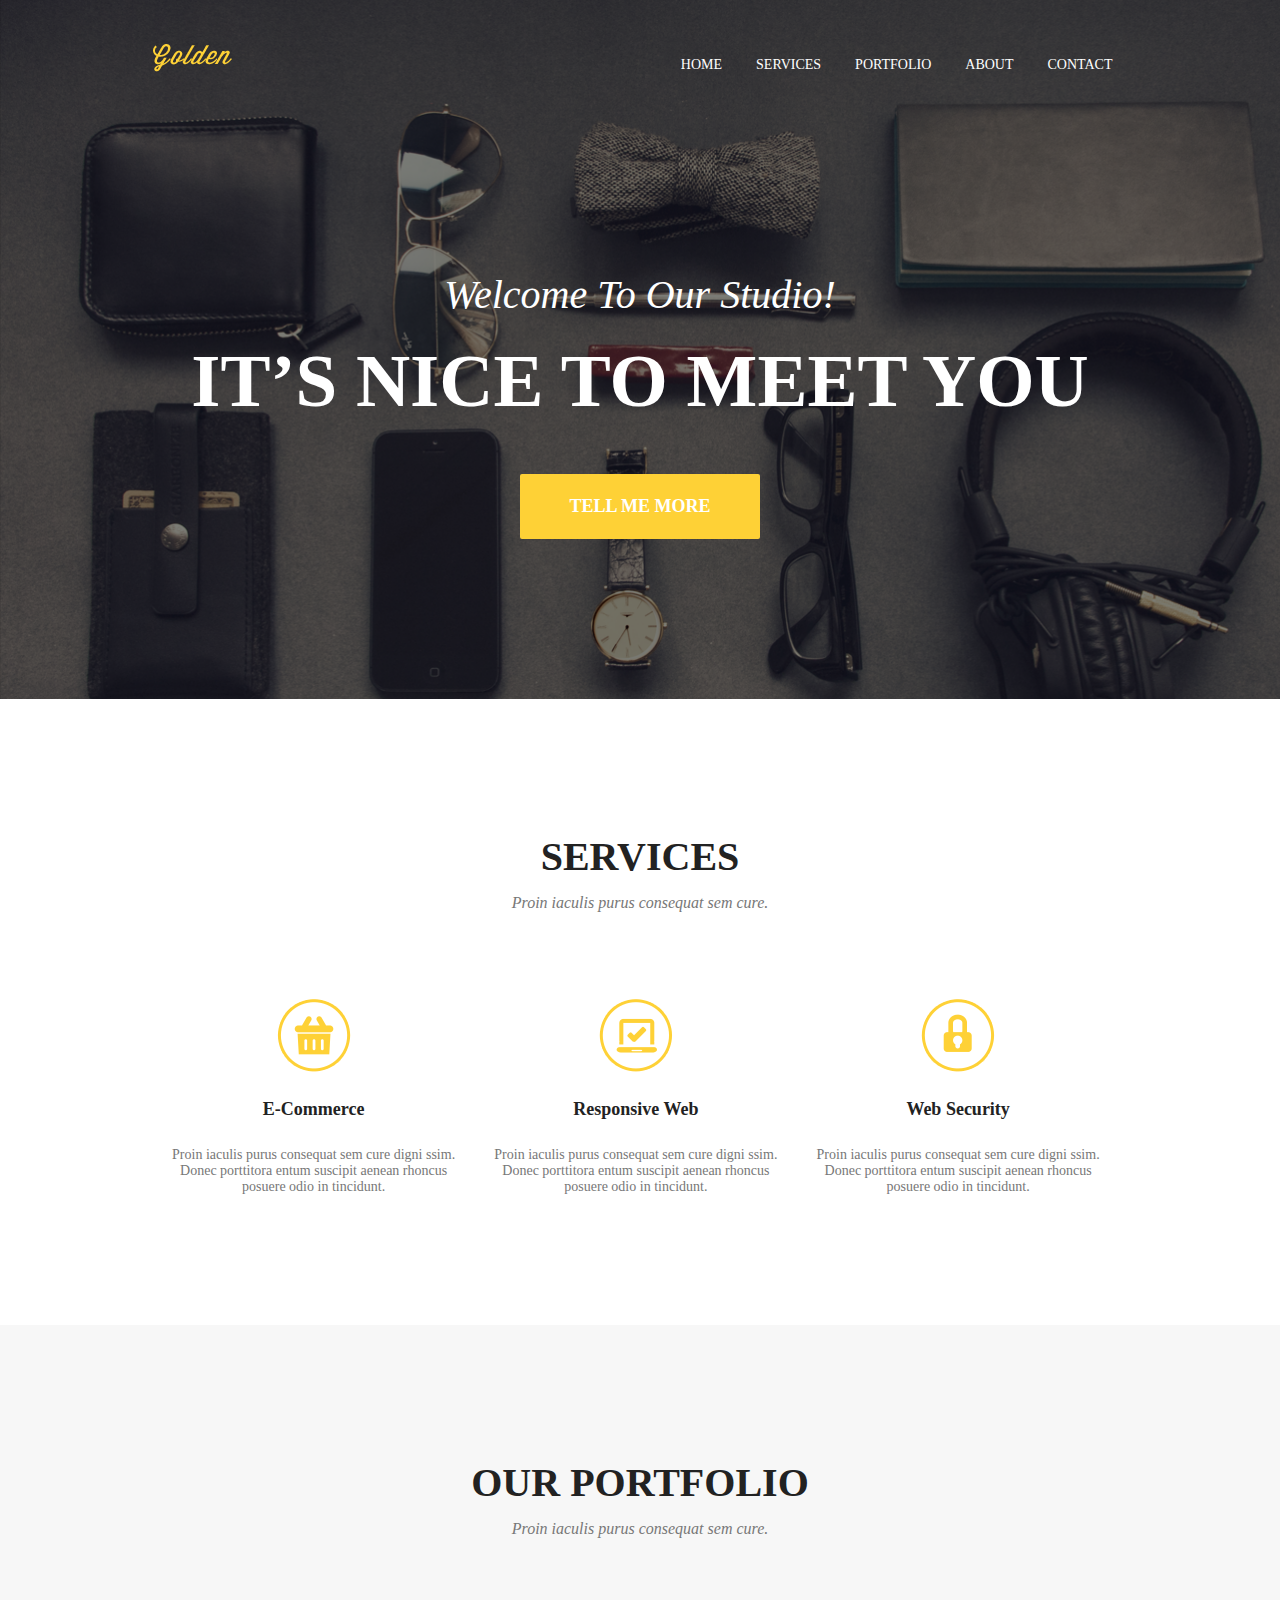
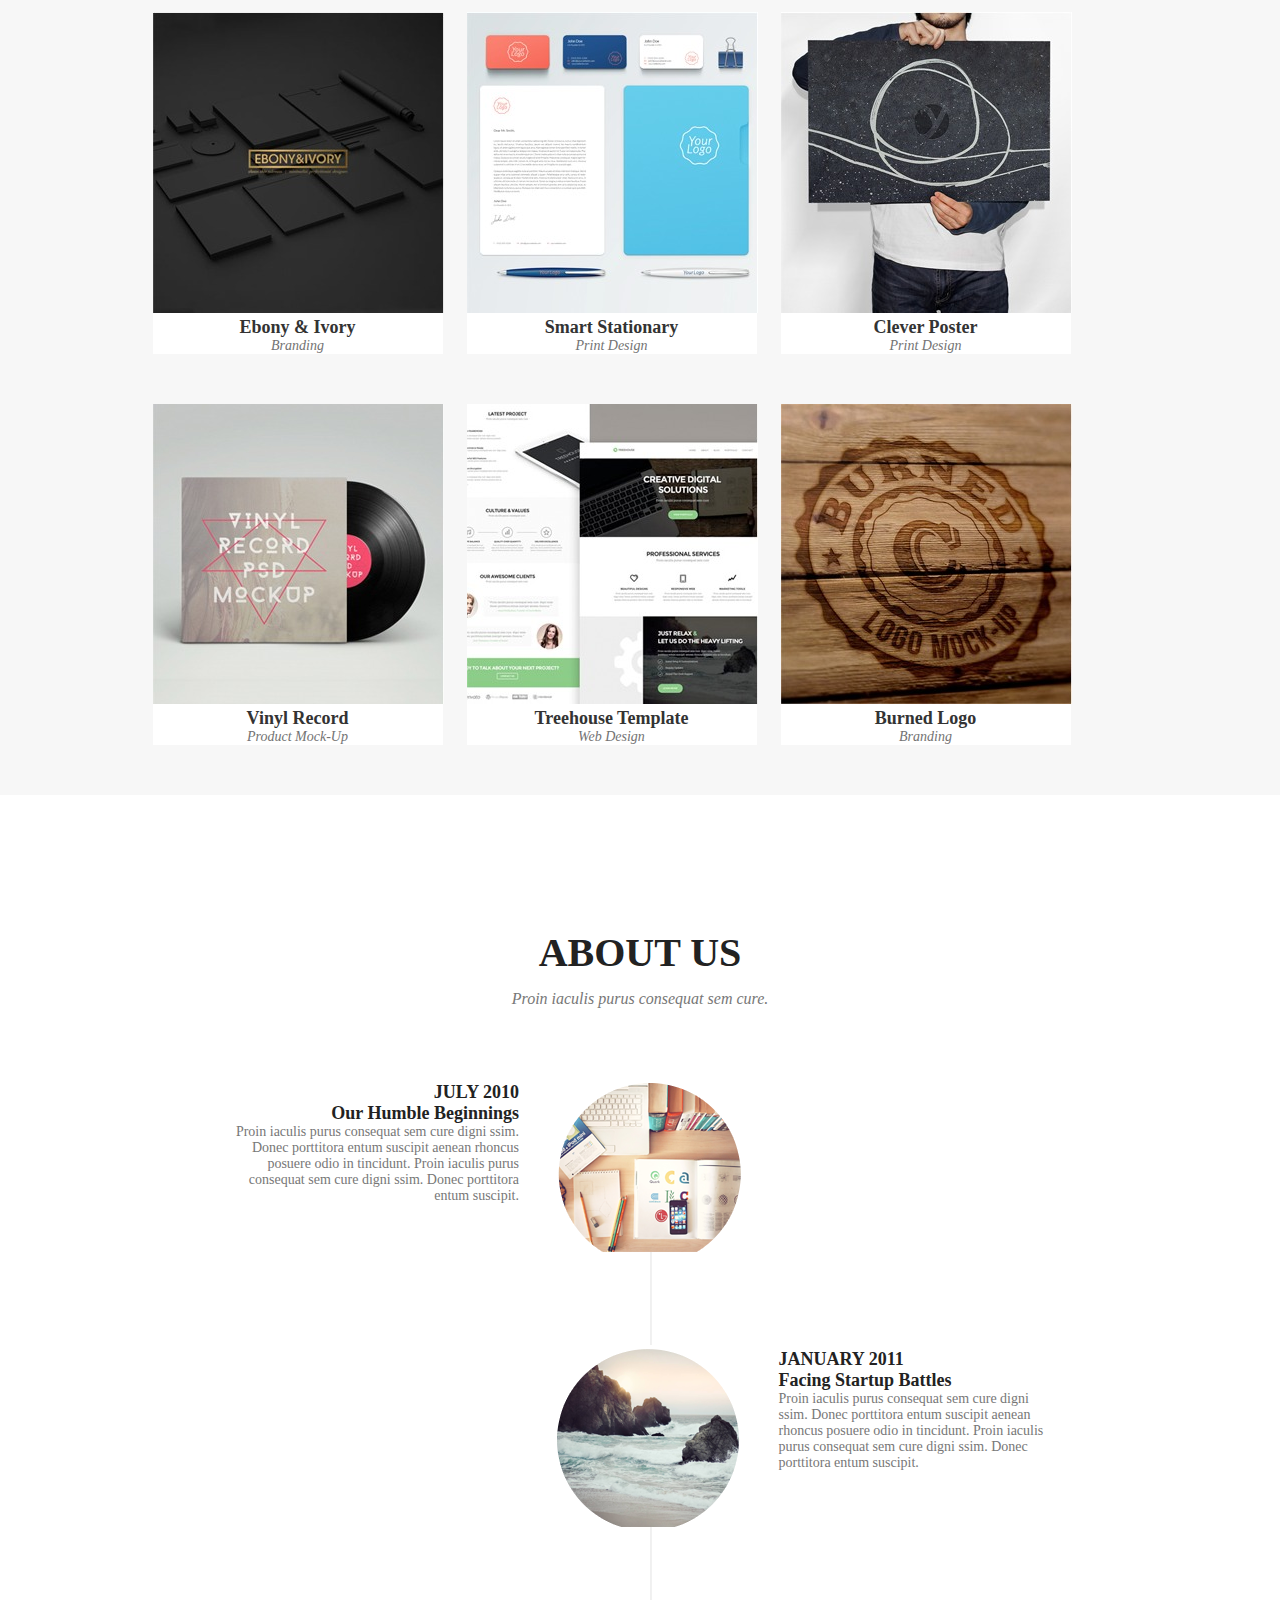
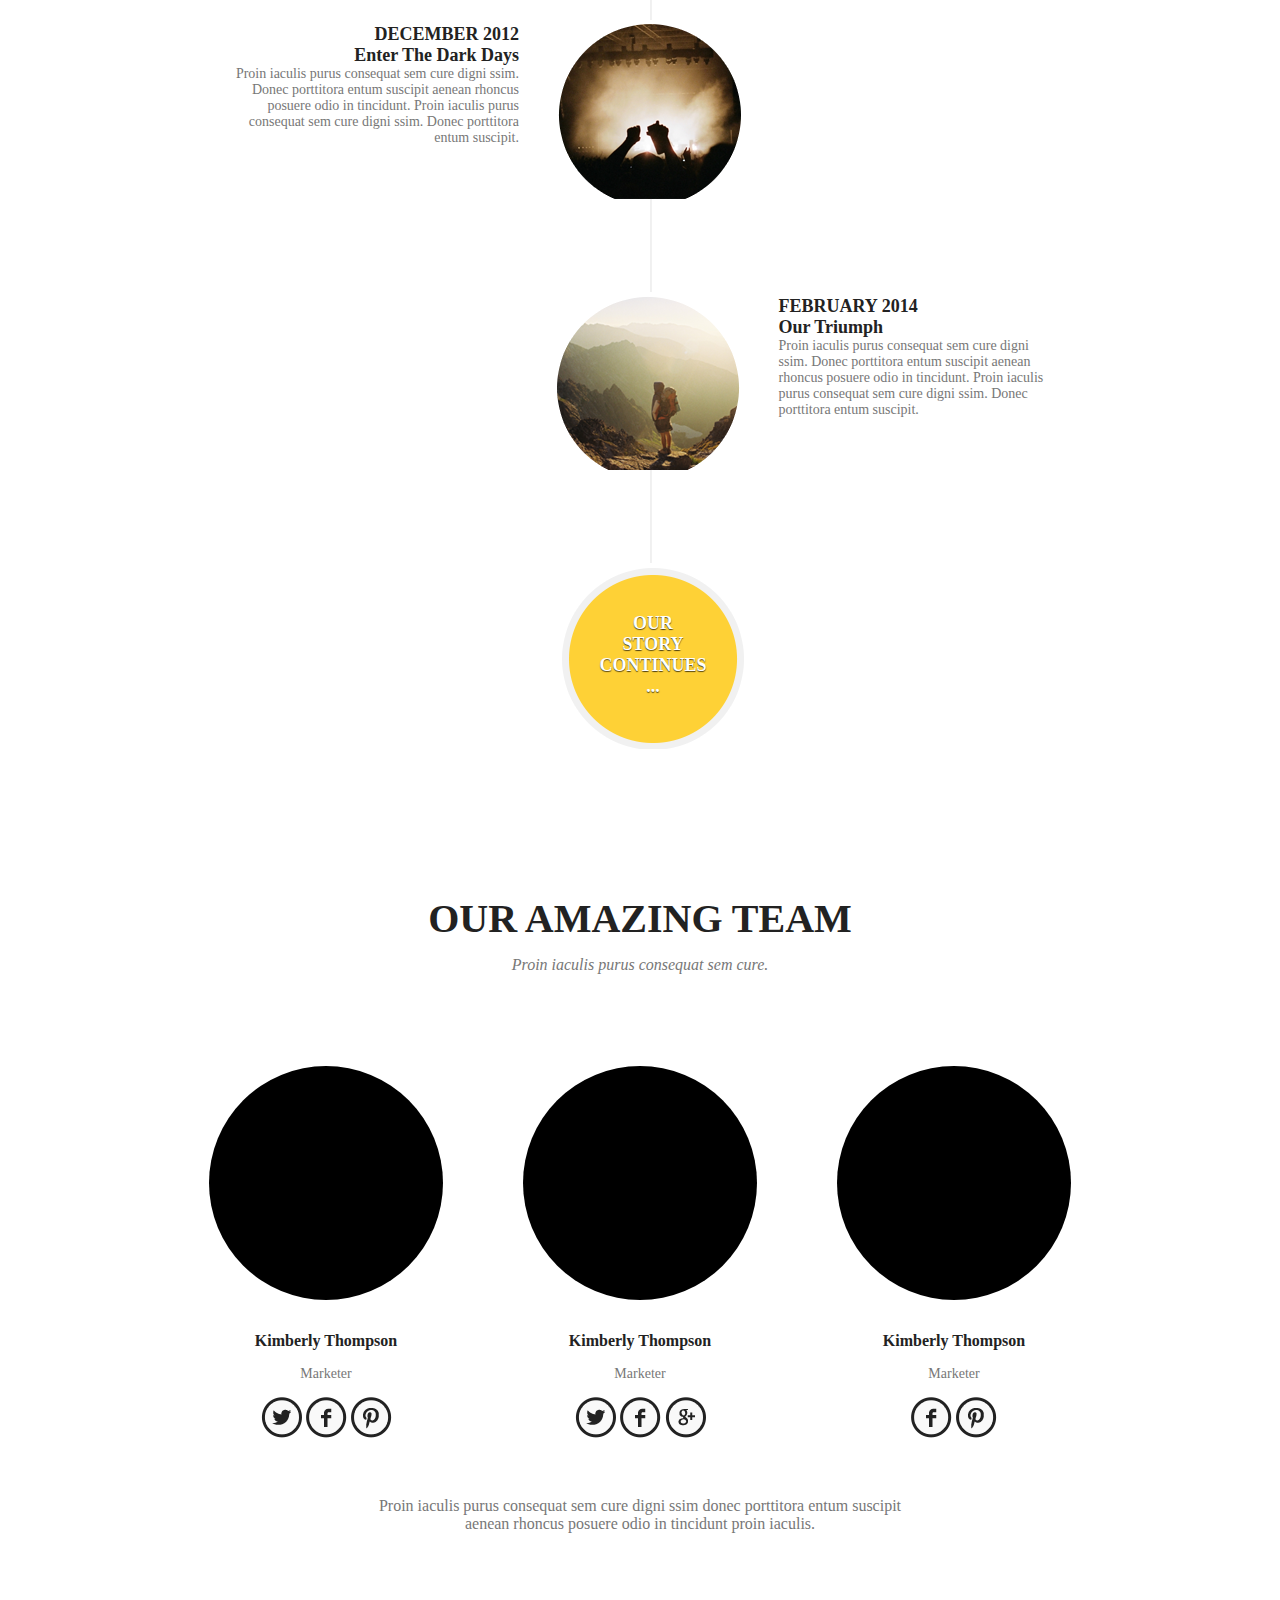
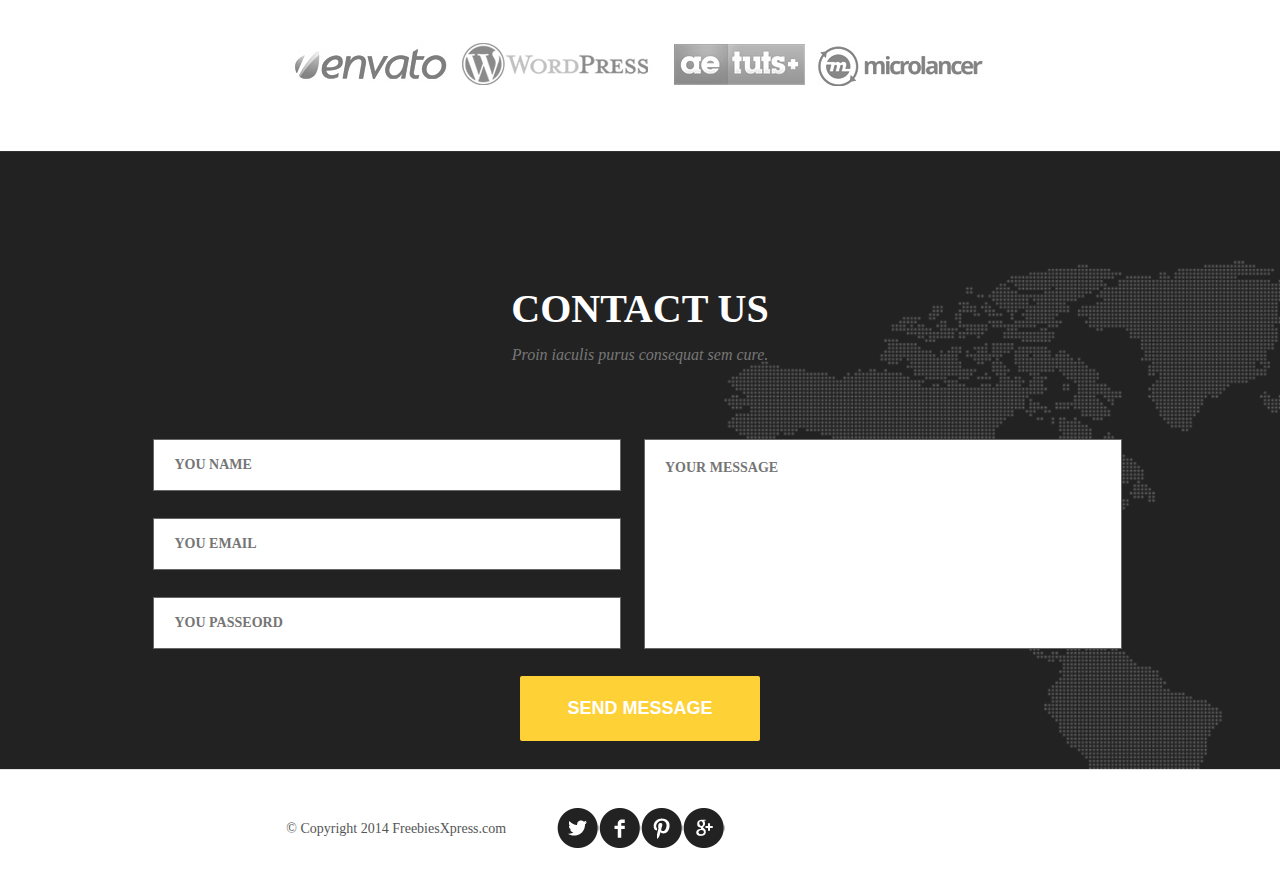
<file: index.html>
<!DOCTYPE html>
<html lang="en">
<head>
	<meta charset="UTF-8">
	<link rel="stylesheet" href="css/reset.css">
	<link rel="stylesheet" href="css/style.css">
	<title>Studio</title>
</head>
<body>
<section class="home">
	<div class="container" id="top">
		<header>
			<img class="logo" src="img/logo.png" alt="">
			<nav class="menu">
			<a class="menu_sub" href="#top">Home</a>
			<a class="menu_sub" href="
			#srevices">Services</a>
			<a class="menu_sub" href="#portfolio">Portfolio</a>
			<a class="menu_sub" href="#about">About</a>
			<a class="menu_sub" href="#contact">Contact</a>
			</nav>
		</header>

		<div class="content">
	<p class="welcome">Welcome To Our Studio!</p>
	<p class="title">It’s nice to Meet you</p>
		
		<button class="view">Tell Me More</button>
		</div>
	</div>
</section>
<section class="serv">
	<div class="container" id="srevices">
		<p class="section-title">Services</p>
		<p class="section-description">Proin iaculis purus consequat sem cure.</p>
		<div class="row">
		<div class="services">
			<img src="img/2-layers.png" alt="">
			<p class="text">E-Commerce</p>
			<p class="text_sub">Proin iaculis purus consequat sem cure digni ssim. Donec porttitora entum suscipit aenean rhoncus posuere odio in tincidunt.</p>
		</div>
		<div class="services">
			<img src="img/3-layers.png" alt="">
			<p class="text">Responsive Web</p>
			<p class="text_sub">Proin iaculis purus consequat sem cure digni ssim. Donec porttitora entum suscipit aenean rhoncus posuere odio in tincidunt.</p>
		</div>
		<div class="services">
			<img src="img/4-layers.png" alt="">
			<p class="text">Web Security</p>
			<p class="text_sub">Proin iaculis purus consequat sem cure digni ssim. Donec porttitora entum suscipit aenean rhoncus posuere odio in tincidunt.</p>
		</div>
		</div>
	</div>
</section>
<section class="portfolio">
	<div class="container" id="portfolio">
		<p class="section-title">Our portfolio</p>
		<p class="section-description">Proin iaculis purus consequat sem cure. </p>
		
		<div class="item-box">
			<div class="item">
			<img src="img/image.jpg" alt="">

			<p class="item-title">Ebony & Ivory</p>
			<p class="item-description">Branding</p>
		</div>	
		
		<div class="item">
		<img src="img/image1.jpg" alt="">

		<p class="item-title">Smart Stationary</p>
		<p class="item-description">Print Design</p>
		</div>	
		
		<div class="item">
		<img src="img/image2.jpg" alt="">

		<p class="item-title">Clever Poster</p>
		<p class="item-description">Print Design</p>
		</div>	
		
		<div class="item">
		<img src="img/image3.jpg" alt="">

		<p class="item-title">Vinyl Record</p>
		<p class="item-description">Product Mock-Up</p>
		</div>	
		
		<div class="item">
		<img src="img/image4.jpg" alt="">

		<p class="item-title">Treehouse Template</p>
		<p class="item-description">Web Design</p>
		</div>

		<div class="item">
		<img src="img/image5.jpg" alt="">

		<p class="item-title">Burned Logo</p>
		<p class="item-description">Branding</p>
		</div>	
		</div>
	</div>
	</section>
	<section class="container">
		<p class="section-title" id="about">About Us</p>
		<p class="section-description">Proin iaculis purus consequat sem cure. </p>
	<div class="item-box">
		<figure class="box-left">
				<img class="box-left-pic" src="img/image.png" alt=""/>
				<p class="caption">July 2010
				</p>
				<p class="subtitle">	Our Humble Beginnings
				</p>
					<p class="textbox"> Proin iaculis purus consequat sem cure 
					digni ssim. Donec porttitora entum suscipit 
					aenean rhoncus posuere odio in tincidunt. Proin 
					iaculis purus consequat sem cure digni 
					ssim. Donec porttitora entum suscipit.
					</p>
		</figure>
				<img class="line" src="img/vertical-line-4.png" alt="">
		
		<figure class="box-right">
			<img class="box-right-pic" src="img/image8.png" alt=""/>
				<p class="caption">January 2011
				</p>
				<p class="subtitle">Facing Startup Battles
				</p>
				<p class="textbox"> Proin iaculis purus consequat sem cure 
				digni ssim. Donec porttitora entum suscipit 
				aenean rhoncus posuere odio in tincidunt. Proin 
				iaculis purus consequat sem cure digni 
				ssim. Donec porttitora entum suscipit.
				</p>
		</figure>
				<img class="line" src="img/vertical-line-4.png" alt="">
		<div class="box-left">
			<img class="box-left-pic" src="img/image9.png" alt=""/>
				<p class="caption">December 2012
				</p>
				<p class="subtitle">Enter The Dark Days
				</p>
				<p class="textbox"> Proin iaculis purus consequat sem cure 
				digni ssim. Donec porttitora entum suscipit 
				aenean rhoncus posuere odio in tincidunt. Proin 
				iaculis purus consequat sem cure digni 
				ssim. Donec porttitora entum suscipit.
				</p>
		</div>
				<img class="line" src="img/vertical-line-4.png" alt="">
		<figure class="box-right">
			<img class="box-right-pic" src="img/image10.png" alt=""/>
				<p class="caption">february 2014
				</p>
				<p class="subtitle">Our Triumph
				</p>
				<p class="textbox"> Proin iaculis purus consequat sem cure 
				digni ssim. Donec porttitora entum suscipit 
				aenean rhoncus posuere odio in tincidunt. Proin 
				iaculis purus consequat sem cure digni 
				ssim. Donec porttitora entum suscipit.
				</p>
		</figure>
			<img class="line" src="img/vertical-line-4.png" alt="">
		<figure class="box-left-yellow">
			
			<p class="text-yellow-but">Our <br>
										Story<br>
										Continues<br>
										...
									</p>
		</figure>		
		</div>
	</section>
	<section class="amazing">
		<div class="container clearfix">
			<div class="wrap_our_amaz_team">
				<h1 class="section-title">Our amazing team</h1>
				<p class="section-description">Proin iaculis purus consequat sem cure. </p>
				<div class="item_wrap clearfix">
					<div class="item_sub">
						<figure class="circle"></figure>
						<h2 class="item_h2">Kimberly Thompson</h2>
						<p class="item__arketer">Marketer</p>
						<div class="social social_wrapp">
							<a class="social__link social__link_twitteer" href=""></a>
							<a class="social__link social__link_fb" href=""></a>
							<a class="social__link social__link_p" href=""></a>
						</div>
					</div>
					<div class="item_sub">
						<figure class="circle"></figure>
						<h2 class="item_h2">Kimberly Thompson</h2>
						<p class="item__arketer">Marketer</p>
						<div class="social social_wrapp">
							<a class="social__link social__link_twitteer" href=""></a>
							<a class="social__link social__link_fb" href=""></a>
							<a class="social__link social__link_g" href=""></a>
						</div>
					</div>
					<div class="item_sub">
						<figure class="circle"></figure>
						<h2 class="item_h2">Kimberly Thompson</h2>
						<p class="item__arketer">Marketer</p>
						<div class="social social_wrapp">
							<a class="social__link social__link_fb" href=""></a>
							<a class="social__link social__link_p" href=""></a>
						</div>
					</div>
				</div>
				<p class="proin">Proin iaculis purus consequat sem cure  digni ssim donec porttitora entum suscipit
					<br/>
					aenean rhoncus posuere odio in tincidunt proin iaculis.</p>
				<div class="logo_wrap">
					<a href="#"><img class="logo_wrap_img" src="img/logo-1.jpg" alt=""></a>
					<a href="#"><img class="logo_wrap_img" src="img/logo-2.jpg" alt=""></a>
					<a href="#"><img class="logo_wrap_img" src="img/logo-3.jpg" alt=""></a>
					<a href="#"><img class="logo_wrap_img" src="img/logo-4.jpg" alt=""></a>
				</div>
			</div>
		</div>
	</section>
	
	<section class="contacts-wrapp">
		<div class="container">
			<h1 class="section-title" id="contact">Contact us</h1>
		    <p class="section-description">Proin iaculis purus consequat sem cure.  </p>
			<div class="form-wrapp">
				<form action="">
					<div class="inputs">
						<input placeholder="You name" type="text"/>
						<input placeholder="You email" type="email"/>
						<input placeholder="You passeord" type="password"/>
					</div>
					<div class="textarea-wrapp">
						<textarea cols="20" placeholder="Your message"></textarea>
					</div>
					<button  class="button" type="submit">Send Message</button>
				</form>
			</div>
		</div>
	</section>
	<footer>
		<div class="container">
		  <div class="footer-text-align">
		    <div class="footer-text">
			
				<p class="footer-text__copy">© Copyright 2014 FreebiesXpress.com</p>
			</div>
		 </div>
		<div class="footer-soc">
			<div class="wrap-coc__a">
				<a href="" class="footer-soc__link footer-soc-twitter"></a>
				<a href="" class="footer-soc__link footer-soc-fb"></a>
				<a href="" class="footer-soc__link footer-soc-p"></a>
				<a href="" class="footer-soc__link footer-soc-g"></a>
			</div>
		</div>
		</div>
	</footer>
</body>
</html>
</file>
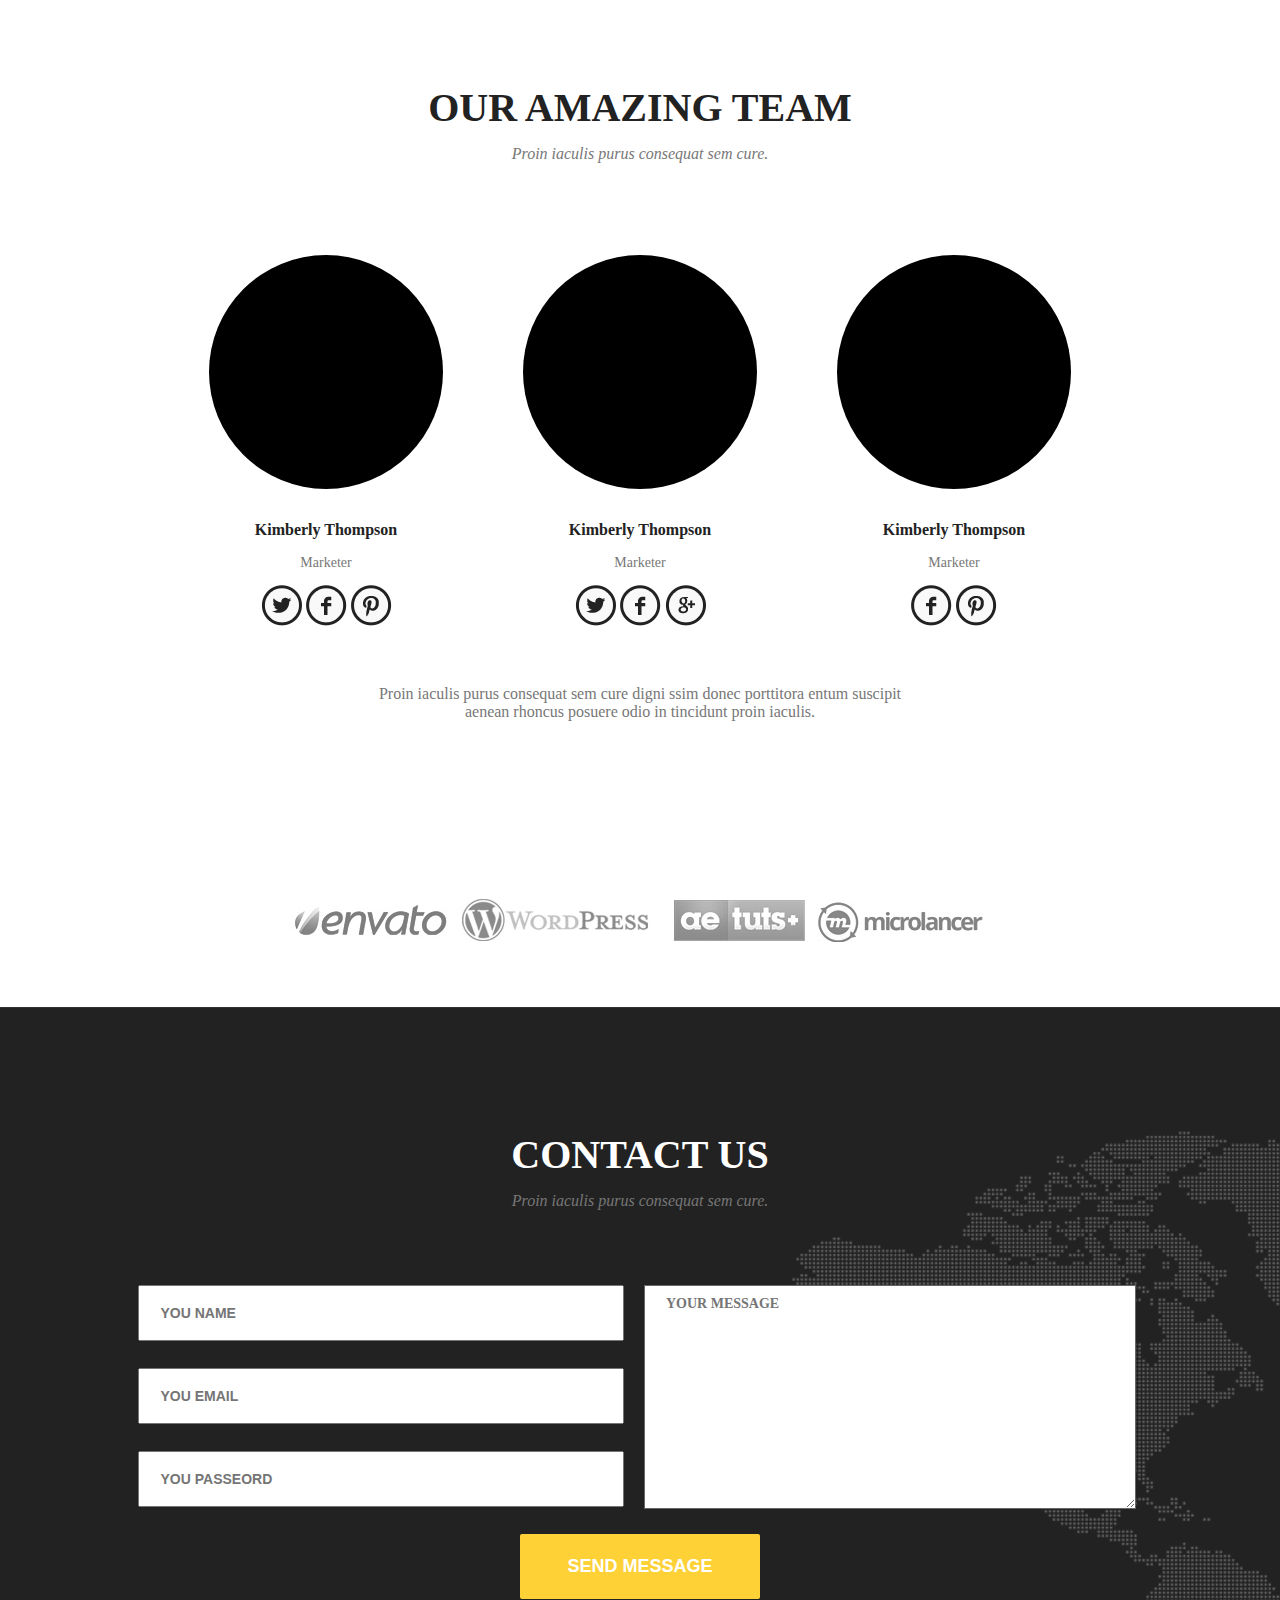
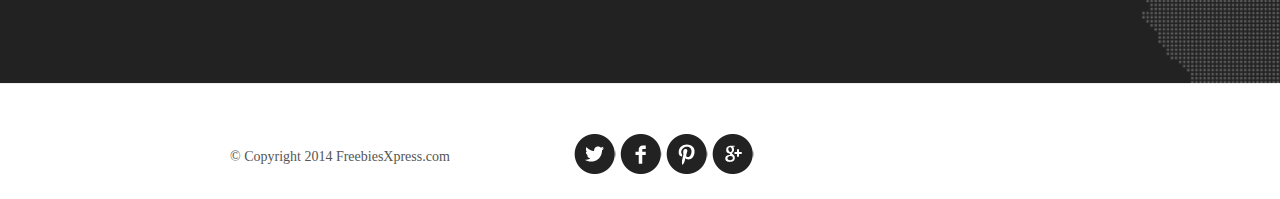
<file: Tolik/index.html>
<!DOCTYPE html>
<html lang="en">
<head>
	<meta charset="UTF-8">
	<title>Document</title>
	<link rel="stylesheet" href="reset.css">
	<link rel="stylesheet" href="style.css">
	<link rel="stylesheet" href="team_styles.css">
</head>
<body>
	<section class="amazing">
		<div class="container clearfix ">
			<div class="wrap_our_amaz_team">
				<h1 class="section-title">Our amazing team</h1>
				<p class="section-description">Proin iaculis purus consequat sem cure. </p>
				<div class="item_wrap clearfix">
					<div class="item_sub">
						<figure class="circle"></figure>
						<h2 class="item_h2">Kimberly Thompson</h2>
						<p class="item__arketer">Marketer</p>
						<div class="social social_wrapp">
							<a class="social__link social__link_twitteer" href=""></a>
							<a class="social__link social__link_fb" href=""></a>
							<a class="social__link social__link_p" href=""></a>
						</div>
					</div>
					<div class="item_sub">
						<figure class="circle"></figure>
						<h2 class="item_h2">Kimberly Thompson</h2>
						<p class="item__arketer">Marketer</p>
						<div class="social social_wrapp">
							<a class="social__link social__link_twitteer" href=""></a>
							<a class="social__link social__link_fb" href=""></a>
							<a class="social__link social__link_g" href=""></a>
						</div>
					</div>
					<div class="item_sub">
						<figure class="circle"></figure>
						<h2 class="item_h2">Kimberly Thompson</h2>
						<p class="item__arketer">Marketer</p>
						<div class="social social_wrapp">
							<a class="social__link social__link_fb" href=""></a>
							<a class="social__link social__link_p" href=""></a>
						</div>
					</div>
				</div>
				<p class="proin">Proin iaculis purus consequat sem cure  digni ssim donec porttitora entum suscipit
					<br/>
					aenean rhoncus posuere odio in tincidunt proin iaculis.</p>
				<div class="logo_wrap">
					<a href="#"><img class="logo_wrap_img" src="image/logo-1.jpg" alt=""></a>
					<a href="#"><img class="logo_wrap_img" src="image/logo-2.jpg" alt=""></a>
					<a href="#"><img class="logo_wrap_img" src="image/logo-3.jpg" alt=""></a>
					<a href="#"><img class="logo_wrap_img" src="image/logo-4.jpg" alt=""></a>
				</div>
			</div>
		</div>
	</section>
	
	<section class="contacts-wrapp">
		<div class="container">
			<h1 class="section-title">Contact us</h1>
		    <p class="section-description">Proin iaculis purus consequat sem cure.  </p>
			<div class="form-wrapp">
				<form action="">
					<div class="inputs">
						<input placeholder="You name" type="text"/><br/>
						<input placeholder="You email" type="email"/><br/>
						<input placeholder="You passeord" type="password"/><br/>
					</div>
					<div class="textarea-wrapp">
						<textarea placeholder="Your message"></textarea>
					</div>
					<button  class="button" type="submit">Send Message</button>
				</form>
			</div>
		</div>
	</section>
	<footer>
		<div class="footer-text">
			<p class="footer-text__copy">© Copyright 2014 FreebiesXpress.com</p>
		</div>
		<div class="footer-soc">
			<a href="" class="footer-soc__link footer-soc-twitter"></a>
			<a href="" class="footer-soc__link footer-soc-fb"></a>
			<a href="" class="footer-soc__link footer-soc-p"></a>
			<a href="" class="footer-soc__link footer-soc-g"></a>
		</div>
	</footer>
</body>
</html>
</file>
<file: css/style.css>
.home {
	background-color: black;
	background-image: url("../img/fon.png");
	background-size: cover;
}

.container { 
	max-width: 975px;
	margin: 0 auto;
}

.logo {
	padding-top: 44px;
}

.menu {
	float: right;
	padding-top: 44px;
}

.menu_sub {
	color: white;
	font-family: Montserrat;
	font-size: 14px;
	font-weight: 400;
	line-height: 41px;
	text-transform: uppercase;
	text-decoration: none;
	padding: 15px;
}

.menu_sub:hover {
	color:yellow;
}

.content {
	padding-bottom: 160px;
}

.welcome {
	color: white;
	font-size: 40px;
	font-style: italic;
	padding-top: 195px;
	text-align: center;
}

.title {
	color: white;
	font-size: 75px;
	font-weight: 700;
	text-transform: uppercase;
	margin-top: 20px;
	margin-bottom: 50px;
	text-align: center;
}

.view {
	display: block;
	width: 240px;
	height: 65px;
	background-color: #fed136;
	border-radius: 2px; 
	border: none;
	color: white;
	font-family: Montserrat;
	font-size: 18px;
	font-weight: 700;
	text-transform: uppercase;
	text-align: center;
	margin: 0 auto;
}

.view:hover {
	background: #00BCD4;
	color: #fed136;	
}

.section-title {
	color: #222;
	font-family: Montserrat;
	font-size: 40px;
	font-weight: 700;
	line-height: 75px;
	text-transform: uppercase;
	text-align: center;
	padding-top: 120px;
}

.section-description {
	color: #777;
	font-family: DroidSerif;
	font-size: 16px;
	font-style: italic;
	text-align: center;
}

.row {
	width: 100%;
	padding-top: 77px;
	padding-bottom: 120px;
	font-size: 0;
}

.services {
	display: inline-block;
	width: 31%;
	margin: 10px;
	text-align: center;
}

.text {
	color: #222;
	font-family: Montserrat;
	font-size: 18px;
	font-weight: 700;
	line-height: 75px;
}

.text_sub {
	color: #777;
	font-family: RobotoSlab;
	font-size: 14px;
	font-weight: 400;
	
}

.portfolio {
	background: #f7f7f7;
	overflow: hidden;
}

.item-box{
	margin-top: 74px;
	margin bottom: 120px;
}
.item {
	background-image: url("../img/background2.jpg");
	width: 290px;
	background-color: white;
	text-align: center;
	display: inline-block;
	margin-right: 20px;
	margin-bottom: 50px;
}

.item-title{
	color: #333;
	font-family: 'Montserrat';
	font-size: 18px;
	font-weight: 700;
}

.item-description{
	color: #737373;
	font-family: DroidSerif;
	font-size: 14px;
	font-style: italic;
}

section:after{
	content: " ";
	clear: both; 
	overflow: hidden;
}
	
.box-left {
	width: 54%;
	text-align: right;
	margin: 0px 0px 12px 62px;
}

.box-left-pic {
	height: auto;
	float: right;
	padding-left: 39px;
}

.caption {
	color: #222;
	font-family: 'Montserrat';
	font-size: 18px;
	font-weight: 700;
	text-transform: uppercase;
}

.subtitle {
	color: #222;
	font-family: 'Montserrat';
	font-size: 18px;
	font-weight: 700;
}

.textbox {
	color: #777;
	font-family: RobotoSlab;
	font-size: 14px;
	font-weight: 400;
}

.box-right {
	width: 50%;
	text-align: left;
	margin: 0px 0px 12px 404px;
}

.box-right-pic {
	height: auto;
	float: left;
	padding-right: 39px;
}

.line {
	width: 2px;
	height: 93px;
	background-color: #f1f1f1;
	margin: 0 0 0 51%;
}

.box-left-yellow{
	background-image: url("../img/container11.png");
	width: 182px;
	height: 182px;
	margin: 0px 0px 12px 42%;
	text-shadow: 0 1px 1px rgba(0, 0, 0, 0.7);
}

.text-yellow-but {
	text-shadow: 0 1px 1px rgba(0, 0, 0, 0.7);
	color: white;
	font-family: Montserrat;
	font-size: 18px;
	font-weight: 700;
	text-transform: uppercase;
	text-align: center;
	padding-top: 25%;
}

.inputs {
    display: inline-block;
    width: 48%;
    vertical-align: top;
}

.inputs input {
    margin-bottom: 27px;
    height: 52px;
    padding: 0;
}

.textarea-wrapp {
    display: inline-block;
    width: 49%;
    min-height: 211px;
    margin-left: 2%;
}

input, textarea {
    width: 100%;
    text-indent: 21px;
    color: #bbb;
    font-size: 14px;
    font-weight: 700;
    text-transform: uppercase;
}

textarea {
    padding-top: 10px;
    text-indent: 0 !important;
    max-height: 244px;
    height: 210px;
    padding: 20px;
}

.item_wrap {
    display: inline-block;
    padding-top: 76px;
}

.wrap_our_amaz_team {
    text-align: center;
}

.logo_wrap_img {
    display: inline-block;
}

.social_wrapp a {
    display: inline-block;
}

.footer-soc-link {
    display: inline-block;
}

.footer-text-align {
    display: inline-block;
    text-align: center;
    width: 50%;
    vertical-align: middle;
}

.footer-soc {
    display: inline-block;
    width: 50%;
    vertical-align: middle;
}

.wrap-coc__a {
    margin-left: -17%;
}

.contacts-wrapp {
    background: url("../img/bg-form.png") no-repeat;
    -webkit-background-size: cover;
         -o-background-size: cover;
            background-size: cover;
}

.contacts-wrapp .section-title {
    color: white;
}

.contacts-wrapp .section-title {
    color: white;
}

.item_sub {
    float: left;
    text-align: center;
}

.item_h2 {
    color: #222;
    font-size: 16px;
    font-weight: 700;
    line-height: 50px;
}

.item__arketer {
    color: #777;
    font-size: 14px;
    font-weight: 400;
    margin-bottom: 15px;
}

.proin {
    color: #777;
    font-size: 16px;
    padding: 51px 0 109px 0;
}

.footer-text__copy {
    color: #555;
    font-size: 14px;
    font-weight: 400;
    line-height: 22px;
}

.wrap-coc-a {
    margin-left: -17%;
}

.footer-soc-twitter {
    background-image: url(../img/tw_black.png);
}

.footer-soc-fb {
    background-image: url(../img/fb_black.png);
}

.footer-soc-p {
    background-image: url(../img/p_black.png);
}

.footer-soc-g {
    background-image: url(../img/g+_black.png);
}

.footer-soc__link {
    display: inline-block;
    width: 42px;
    height: 41px;
}

.social__link {
    background-image: url(../img/spritesheet.png);
    background-repeat: no-repeat;
    display: block;
}

.social__link_fb {
    width: 41px;
    height: 41px;
    background-position: -5px -5px;
}

.social__link_g {
    width: 41px;
    height: 41px;
    background-position: -56px -5px;
}

.social__link_p {
    width: 41px;
    height: 41px;
    background-position: -5px -56px;
}

.social__link_twitteer {
    width: 41px;
    height: 41px;
    background-position: -56px -56px;
}

.amazing {
    padding: 0 0 61px 0;
}

.contacts-wrapp {
    padding: 0 0 47px 0;
}

footer {
    padding: 20px 0;
    width: 975px;
    margin: 0 auto;
    font-size: 0;
}


.circle {
    width: 234px;
    height: 234px;
    background: #000;
    -webkit-border-radius: 50%;
    border-radius: 50%;
}

.form-wrapp {
    padding-top: 75px;
}
button, .button {
    width: 240px;
    height: 65px;
    background-color: #fed136;
    border-radius: 2px;
    color: white;
    font-size: 18px;
    font-weight: 700;
    text-transform: uppercase;
    text-align: center;
}

.button {
    border: none;
    display: block;
    margin: 0 auto;
}

.button:hover {
	background: #00BCD4;
	color: #fed136;	
}

.clearfix {
	content: " ";
	clear: both; 
	overflow: hidden;
}
</file>
<file: Tolik/style.css>
.team_image {
    border-radius: 50%;
    border: 7px solid white;
}

.item_sub {
    float: left;
    text-align: center;
}

.container {
    width: 1005px;
    margin: 0 auto;
}


.inputs {
    display: inline-block;
    width: 48%;
    vertical-align: top;
}

.inputs input {
    margin-bottom: 27px;
    height: 52px;
    padding: 0;
}

.textarea-wrapp {
    display: inline-block;
    width: 49%;
    min-height: 211px;
    margin-left: 2%;
}

input, textarea {
    width: 100%;
    text-indent: 21px;
    color: #bbb;
    font-size: 14px;
    font-weight: 700;
    text-transform: uppercase;
}

textarea {
    padding-top: 10px;
}

.item_wrap {
    display: inline-block;
    padding-top: 76px;
}

.wrap_our_amaz_team {
    text-align: center;
}

.logo_wrap_img {
    display: inline-block;
}

.social_wrapp a {
    display: inline-block;
}

.footer-soc-link {
    display: inline-block;
}

.footer-text {
    display: inline-block;
    vertical-align: middle;
    margin: 0 120px 0 230px;
}

.footer-soc {
    display: inline-block;
    vertical-align: middle;
}

.contacts-wrapp {
    background: url("image/bg-form.png");
}

.contacts-wrapp .section-title {
    color: white;
}

.contacts-wrapp .section-title {
    color: white;
}

.item_h2 {
    color: #222;
    font-size: 16px;
    font-weight: 700;
}

.item__arketer {
    color: #777;
    font-size: 14px;
    font-weight: 400;
}

.proin {
    color: #777;
    font-size: 16px;
    padding: 51px 0 177px 0;
}

.footer-text__copy {
    color: #555;
    font-size: 14px;
    font-weight: 400;
    line-height: 22px;
}

.footer-soc-twitter {
    background-image: url(image/tw_black.png);
}

.footer-soc-fb {
    background-image: url(image/fb_black.png);
}

.footer-soc-p {
    background-image: url(image/p_black.png);
}

.footer-soc-g {
    background-image: url(image/g+_black.png);
}

.footer-soc__link {
    display: inline-block;
    width: 42px;
    height: 41px;
}

.social__link {
    background-image: url(image/spritesheet.png);
    background-repeat: no-repeat;
    display: block;
}

.social__link_fb {
    width: 41px;
    height: 41px;
    background-position: -5px -5px;
}

.social__link_g {
    width: 41px;
    height: 41px;
    background-position: -56px -5px;
}

.social__link_p {
    width: 41px;
    height: 41px;
    background-position: -5px -56px;
}

.social__link_twitteer {
    width: 41px;
    height: 41px;
    background-position: -56px -56px;
}

.amazing {
    padding: 70px 0 61px 0;
}

.contacts-wrapp {
    padding: 110px 0 115px 0;
}

footer {
    padding: 20px 0;
}

textarea {
    max-height: 224px;
    min-height: 224px;
}

.circle {
    width: 234px;
    height: 234px;
    background: #000;
    -webkit-border-radius: 50%;
    border-radius: 50%;
}

.form-wrapp {
    padding-top: 75px;
}
</file>
<file: Tolik/team_styles.css>
/*team */
.section-title {
    color: #222;
    font-size: 40px;
    font-weight: 700;
    line-height: 75px;
    text-transform: uppercase;
    text-align: center;
}

.section-description {
    color: #777;
    font-size: 16px;
    font-style: italic;
    text-align: center;
}

.social_wrapp {
    margin-top: 14px;
}

.item_h2 {
    line-height: 50px;
}

.clearfix {
    content: " ";
    clear: both;
    overflow: hidden;
}

button, .button {
    width: 240px;
    height: 65px;
    background-color: #fed136;
    border-radius: 2px;
    color: white;
    font-size: 18px;
    font-weight: 700;
    text-transform: uppercase;
    text-align: center;
}

.button {
    border: none;
    display: block;
    margin: 0 auto;
}
</file>
